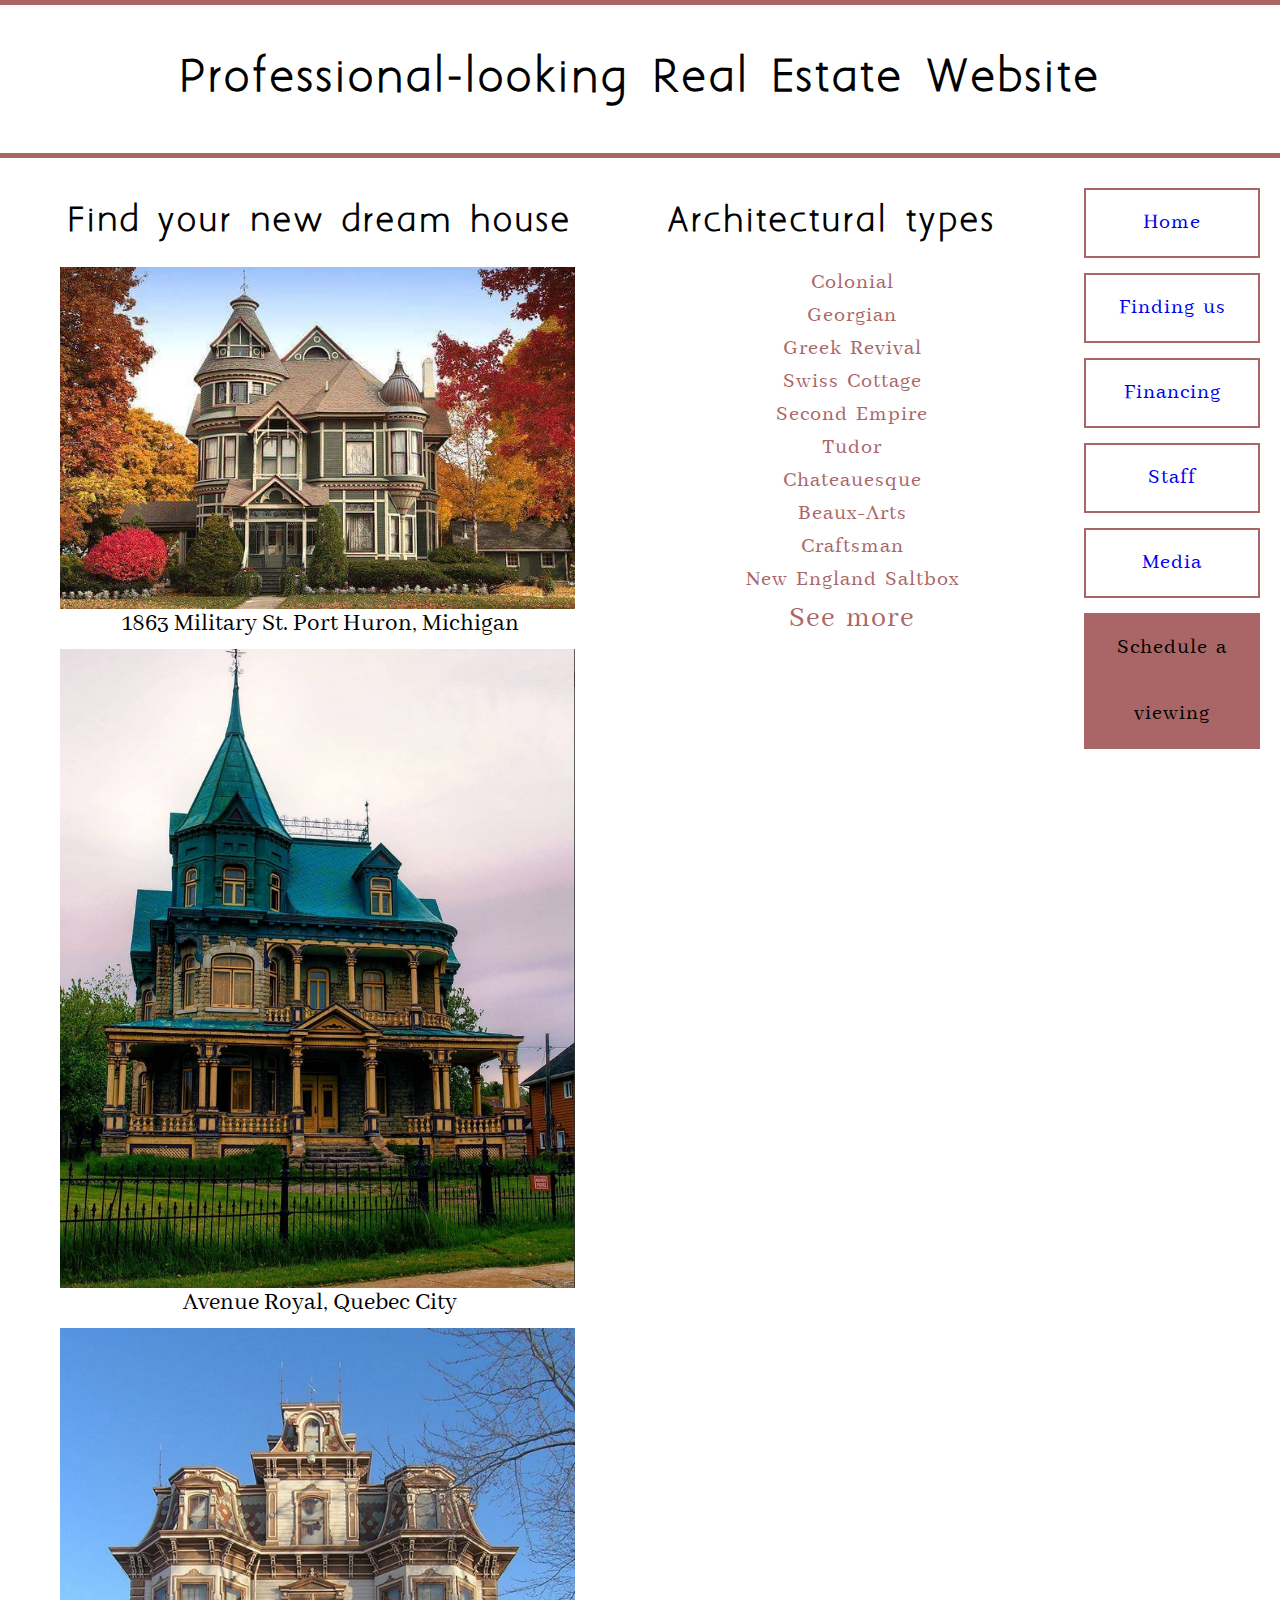
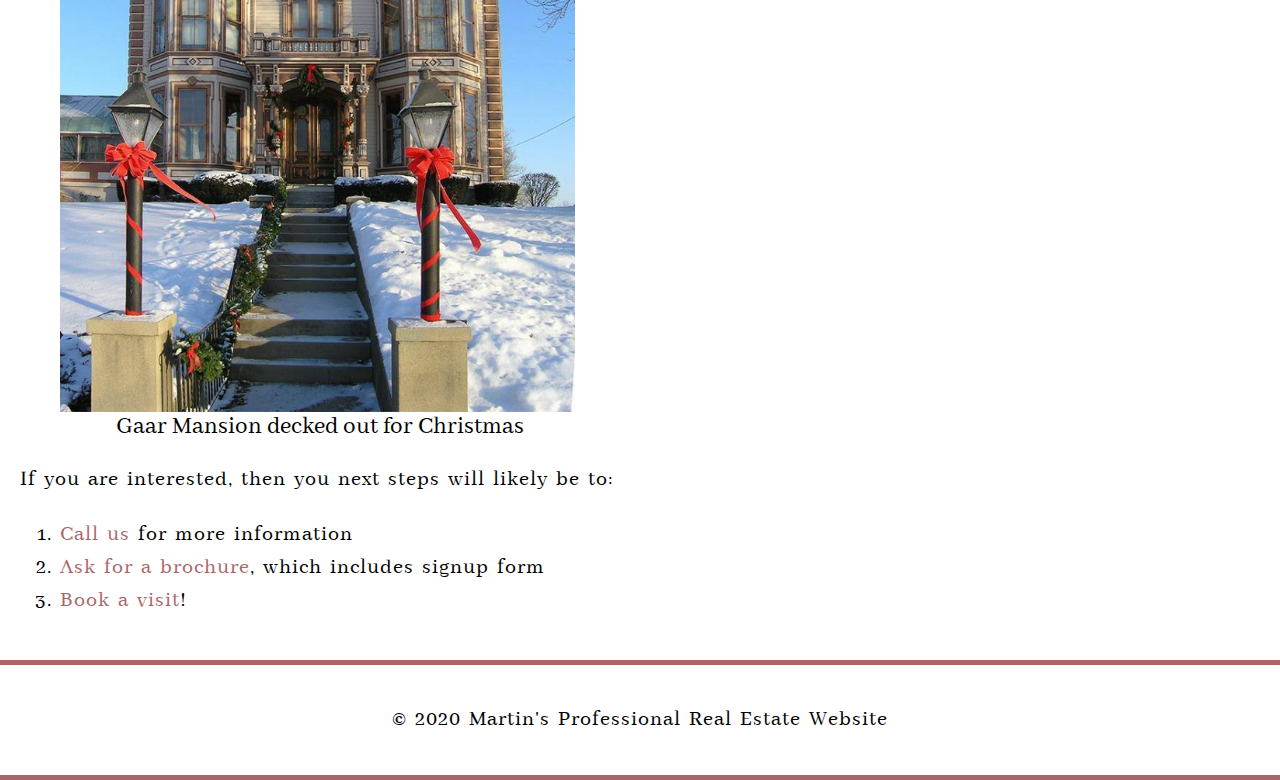
<file: index.html>
<!DOCTYPE html>

<html lang="en" class="html">
<head>
    <meta charset="UTF-8">
    <meta name="viewport" content="width=device-width, initial-scale=1.0">
    <title>Noob Real Estate Site (Corentin don't b hatin' dawg)</title>
    <link href="style.css" type="text/css" rel="stylesheet">
</head>
<body class="body">
    
    <header class="mainHeader">
        <h1 class="h1">Professional-looking Real Estate Website</h1>
    </header>

    <section class="housePics">
        <h2 class="h2">Find your new dream house</h2>
        
        <figure class="housePic">
            <img class="housePic__img" src="1.png" alt="1863 Military St. Port Huron, Michigan">
            <figcaption class="housePic__text">1863 Military St. Port Huron, Michigan</figcaption>  
        </figure>

        <figure class="housePic">
            <img class="housePic__img" src="3.png" alt="Avenue Royal, Quebec City">
            <figcaption class="housePic__text">Avenue Royal, Quebec City</figcaption>  
        </figure>

        <figure class="housePic">
            <img class="housePic__img" src="4.png" alt="Gaar Mansion decked out for Christmas">
            <figcaption class="housePic__text">Gaar Mansion decked out for Christmas</figcaption>  
        </figure>
        
        
        <p class="housePics__callToAction">If you are interested, then you next steps will likely be to:</p>

        <ol class="housePics__list">
            <li><a class="link" href="#"><span class="link__text">Call us</span></a><span> for more information</span></li>
            <li><a class="link" href="#"><span class="link__text">Ask for a brochure</span></a><span>, which includes signup form</span></li>
            <li><a class="link" href="#"><span class="link__text">Book a visit</span></a><span>!</span></li>
        </ol>

    </section>

    <aside class="houseTypes">
        <h2 class="h2">Architectural types</h2>

    <ul class="houseTypes__list">
      <li><a class="link" href="#"><span class="link__text">Colonial</span></a></li>
      <li><a class="link" href="#"><span class="link__text">Georgian</span></a></li>
      <li><a class="link" href="#"><span class="link__text">Greek Revival</span></a></li>
      <li><a class="link" href="#"><span class="link__text">Swiss Cottage</span></a></li>
      <li><a class="link" href="#"><span class="link__text">Second Empire</span></a></li>
      <li><a class="link" href="#"><span class="link__text">Tudor</span></a></li>
      <li><a class="link" href="#"><span class="link__text">Chateauesque</span></a></li>
      <li><a class="link" href="#"><span class="link__text">Beaux-Arts</span></a></li>
      <li><a class="link" href="#"><span class="link__text">Craftsman</span></a></li>
      <li><a class="link" href="#"><span class="link__text">New England Saltbox</span></a></li>
      <li><a class="link" href="#"><span class="link__text link__text--big">See more</span></a></li>
    </ul>

    

    </aside>

    <nav class="nav">

        <ul class="nav__list">
          <li class="nav__el"><a class="btn" href="#"><span class="btn__text">Home</span></a></li>
          <li class="nav__el"><a class="btn" href="#"><span class="btn__text">Finding us</span></a></li>
          <li class="nav__el"><a class="btn" href="#"><span class="btn__text">Financing</span></a></li>
          <li class="nav__el"><a class="btn" href="#"><span class="btn__text">Staff</span></a></li>
          <li class="nav__el"><a class="btn" href="#"><span class="btn__text">Media</span></a></li>
          <li class="nav__el"><a class="btn btn--pinkbg" href="#"><span class="btn__text btn__text--black">Schedule a viewing</span></a></li>
        </ul>
    
    </nav>

    <footer class="footer">
        <p class="footer__copyright">&copy; 2020 Martin's Professional Real Estate Website</p>
    </footer>
</body>
</html>
</file>
<file: style.css>
@font-face {
    font-family: 'argh';
    src: url('fonts/argh-webfont.woff2') format('woff2'),
         url('fonts/argh-webfont.woff') format('woff');
    font-weight: normal;
    font-style: normal;

}

@font-face {
    font-family: 'libre';
    src: url('fonts/libre-regular-webfont.woff2') format('woff2'),
         url('fonts/libre-regular-webfont.woff') format('woff');
    font-weight: normal;
    font-style: normal;

}

/* General setup */
* {
  box-sizing: border-box;
}

.html {
  font-family: libre;
  font-size: 10px;
}

.body {
  margin: 0 auto;
  min-width: 1000px;
  max-width: 1400px;
}

.h1 {
  font-size: 4em;
  text-align: center;
  font-family: argh;
  letter-spacing: 3px;
}

.h2 {
  text-align: center;
  font-size: 3em;
  font-family: argh;
  letter-spacing: 3px;
}

/* Blocks */
.mainHeader {
  padding: 20px;
  border-top: 5px solid #a66;
  border-bottom: 5px solid #a66;
}

.housePics {
  padding: 20px;
  float: left;
  width: 50%;
}

.housePics__list {
  font-size: 2.2em;
  line-height: 1.5; /* li's inherit this */
  letter-spacing: 1px;
  word-spacing: 3px;
}

.housePics__callToAction {
  font-size: 22px;
  line-height: 1.5;
  letter-spacing: 1px;
  word-spacing: 3px;
}

.houseTypes {
  padding: 20px;
  float: left;
  width: 30%;
}

.houseTypes__list {
  list-style-type: none;
  text-align: center;
}

.nav {
  padding: 20px;
  float: left;
  width: 20%;
}

.nav__list {
  list-style-type: circle;
}

.nav__el {
  list-style-type: none;
  margin-bottom: 1.5em;
}

.footer {
  padding: 20px;
  border-top: 5px solid #a66;
  border-bottom: 5px solid #a66;
  clear: both;
}
.footer__copyright {
  text-align: center;
  font-size: 22px;
  line-height: 1.2;
  letter-spacing: 1px;
  word-spacing: 3px;
}

.link {
  text-decoration: none;
}

.link__text {
  color: #a66;
  font-size: 22px;
  line-height: 1.5;
  letter-spacing: 1px;
  word-spacing: 3px;
}

.link__text--big {
  text-align: center;
  font-size: 30px;
}

.housePic {
  display: block;
  overflow: hidden;
}

.housePic__img {
    display: block;
    width: 99%;
    height: auto;
}

.housePic__text {
    font-size: 2.5em;
    text-align: center;
}

.btn {
  outline: none;
  height: 100%;
  display: block;
}

.btn__text {
  font-size: 22px;
  letter-spacing: 1px;
  word-spacing: 3px;
  outline: none;
  text-decoration: none;
  display: inline-block;
  width: 100%;
  line-height: 3;
  text-align: center;
  border: 2px solid #a66;
  text-decoration: none;
}

.btn:visited {
 color: #a66;
}

.btn:hover {
  background: #a66;
}

.btn__text:hover {
  color: white;
}

.btn--pinkbg {
  background-color: #a66;
}

.btn__text--black {
  color: black;
}

.btn__text--black:hover {
  color: black;
}
</file>
